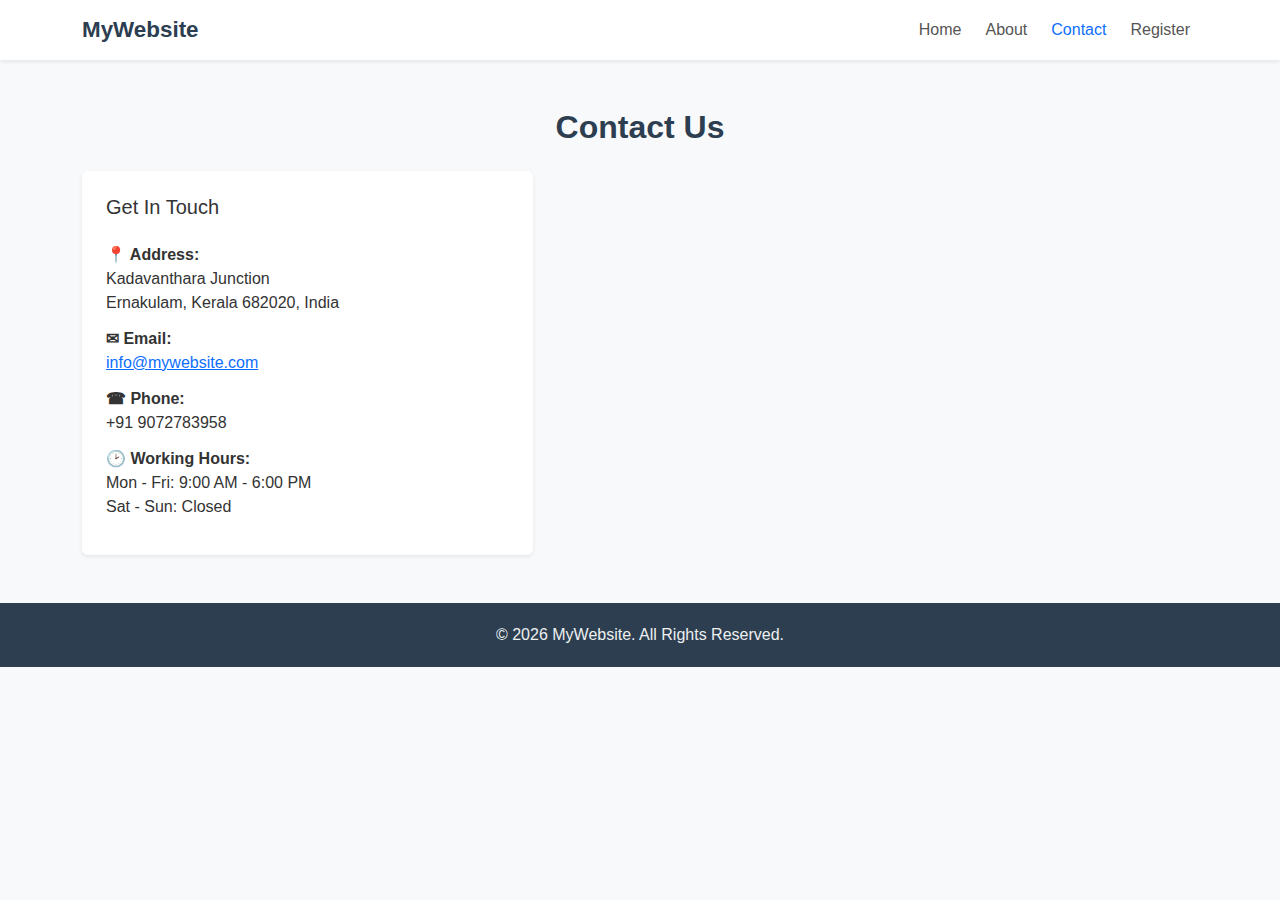
<file: contact.html>
<!DOCTYPE html>
<html lang="en">

<head>
    <meta charset="UTF-8">
    <meta name="viewport" content="width=device-width, initial-scale=1.0">
    <meta name="description" content="Get in touch with us through our contact page.">
    <title>Contact - MyWebsite</title>
    <!-- Bootstrap 5 CSS -->
    <link href="https://cdn.jsdelivr.net/npm/bootstrap@5.3.0/dist/css/bootstrap.min.css" rel="stylesheet">
    <!-- Custom CSS -->
    <link rel="stylesheet" href="css/style.css">
</head>

<body>

    <!-- Navbar -->
    <nav class="navbar navbar-expand-lg sticky-top">
        <div class="container">
            <a class="navbar-brand" href="home.html">MyWebsite</a>
            <button class="navbar-toggler" type="button" data-bs-toggle="collapse" data-bs-target="#navbarNav">
                <span class="navbar-toggler-icon"></span>
            </button>
            <div class="collapse navbar-collapse" id="navbarNav">
                <ul class="navbar-nav ms-auto">
                    <li class="nav-item">
                        <a class="nav-link" href="home.html">Home</a>
                    </li>
                    <li class="nav-item">
                        <a class="nav-link" href="about.html">About</a>
                    </li>
                    <li class="nav-item">
                        <a class="nav-link active" href="contact.html">Contact</a>
                    </li>
                    <li class="nav-item">
                        <a class="nav-link" href="register.html">Register</a>
                    </li>
                </ul>
            </div>
        </div>
    </nav>

    <!-- Contact Section -->
    <section class="container my-5">
        <h2 class="section-title text-center">Contact Us</h2>
        <div class="row g-4">
            <!-- Left Column - Contact Info -->
            <div class="col-md-5">
                <div class="p-4 bg-white rounded shadow-sm">
                    <h5 class="mb-4">Get In Touch</h5>

                    <div class="contact-info">
                        <p>
                            <strong>&#128205; Address:</strong><br>
                            Kadavanthara Junction<br>
                            Ernakulam, Kerala 682020, India
                        </p>

                        <p>
                            <strong>&#9993; Email:</strong><br>
                            <a href="mailto:info@mywebsite.com">info@mywebsite.com</a>
                        </p>

                        <p>
                            <strong>&#9742; Phone:</strong><br>
                            +91 9072783958
                        </p>

                        <p>
                            <strong>&#128337; Working Hours:</strong><br>
                            Mon - Fri: 9:00 AM - 6:00 PM<br>
                            Sat - Sun: Closed
                        </p>
                    </div>
                </div>
            </div>

            <!-- Right Column - Google Map -->
            <div class="col-md-7">
                <div class="map-container">
                    <iframe
                        src="https://www.google.com/maps/embed?pb=!1m18!1m12!1m3!1d3929.364537459498!2d76.29898931479484!3d9.968226741!2m3!1f0!2f0!3f0!3m2!1i1024!2i768!4f13.1!3m3!1m2!1s0x3b080d08f976f3a9%3A0x2e9fcfa0e4025e09!2sKadavanthra%2C%20Ernakulam%2C%20Kerala!5e0!3m2!1sen!2sin!4f13.1"
                        allowfullscreen="" loading="lazy" title="Kadavanthara, Ernakulam">
                    </iframe>
                </div>
            </div>
        </div>
    </section>

    <!-- Footer -->
    <footer class="text-center">
        <div class="container">
            <p class="mb-0">&copy; <span id="year"></span> MyWebsite. All Rights Reserved.</p>
        </div>
    </footer>

    <!-- Bootstrap 5 JS -->
    <script src="https://cdn.jsdelivr.net/npm/bootstrap@5.3.0/dist/js/bootstrap.bundle.min.js"></script>
    <!-- Custom JS -->
    <script src="js/script.js"></script>
</body>

</html>
</file>
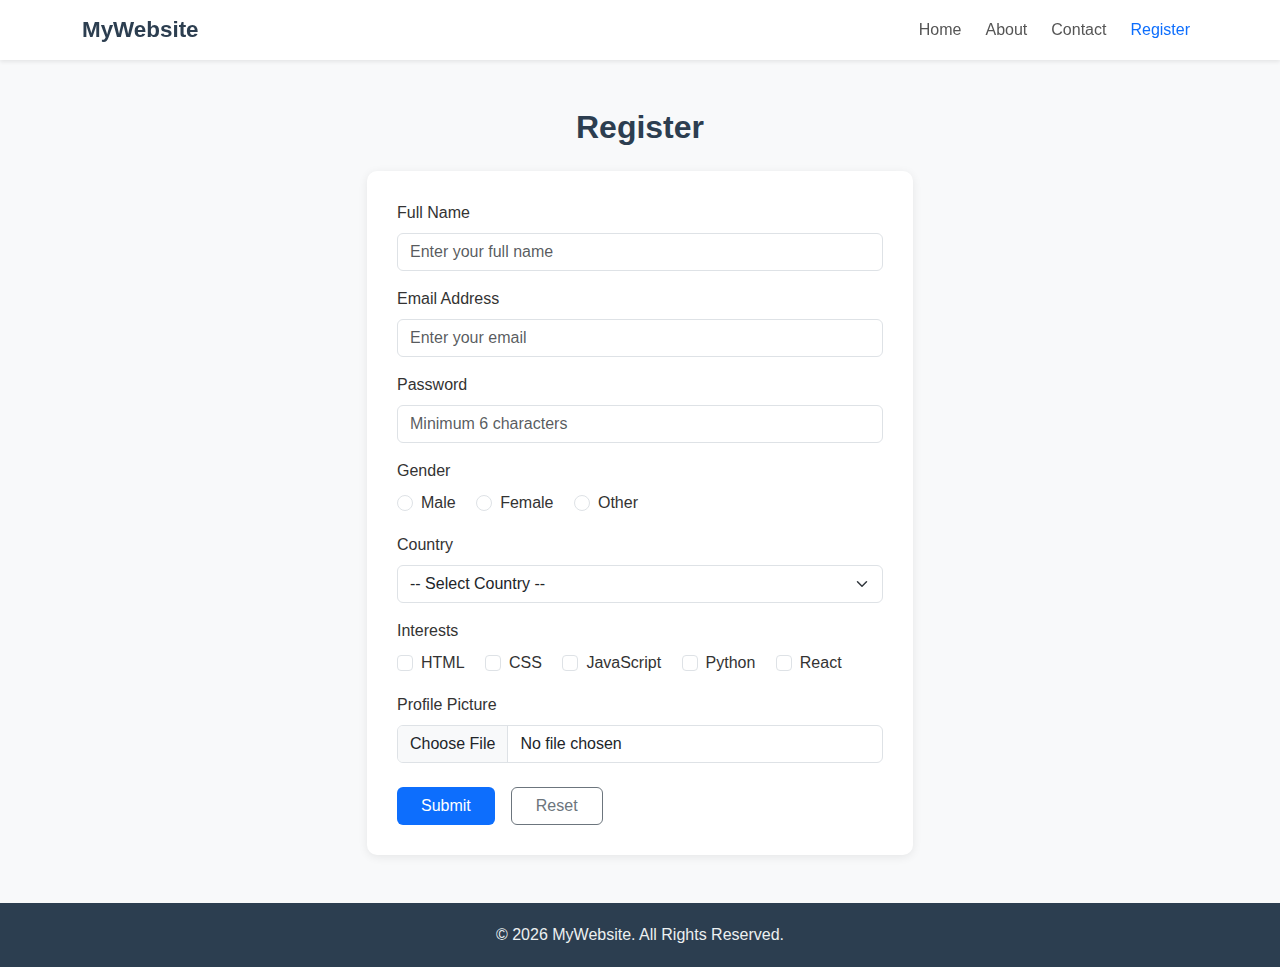
<file: register.html>
<!DOCTYPE html>
<html lang="en">

<head>
    <meta charset="UTF-8">
    <meta name="viewport" content="width=device-width, initial-scale=1.0">
    <meta name="description" content="Register with MyWebsite to get started.">
    <title>Register - MyWebsite</title>
    <!-- Bootstrap 5 CSS -->
    <link href="https://cdn.jsdelivr.net/npm/bootstrap@5.3.0/dist/css/bootstrap.min.css" rel="stylesheet">
    <!-- Custom CSS -->
    <link rel="stylesheet" href="css/style.css">
</head>

<body>

    <!-- Navbar -->
    <nav class="navbar navbar-expand-lg sticky-top">
        <div class="container">
            <a class="navbar-brand" href="home.html">MyWebsite</a>
            <button class="navbar-toggler" type="button" data-bs-toggle="collapse" data-bs-target="#navbarNav">
                <span class="navbar-toggler-icon"></span>
            </button>
            <div class="collapse navbar-collapse" id="navbarNav">
                <ul class="navbar-nav ms-auto">
                    <li class="nav-item">
                        <a class="nav-link" href="home.html">Home</a>
                    </li>
                    <li class="nav-item">
                        <a class="nav-link" href="about.html">About</a>
                    </li>
                    <li class="nav-item">
                        <a class="nav-link" href="contact.html">Contact</a>
                    </li>
                    <li class="nav-item">
                        <a class="nav-link active" href="register.html">Register</a>
                    </li>
                </ul>
            </div>
        </div>
    </nav>

    <!-- Registration Form Section -->
    <section class="container my-5">
        <h2 class="section-title text-center">Register</h2>
        <div class="row justify-content-center">
            <div class="col-md-8 col-lg-6">
                <div class="register-form">
                    <form id="registrationForm" onsubmit="validateForm(event)">

                        <!-- Full Name -->
                        <div class="mb-3">
                            <label for="fullName" class="form-label">Full Name</label>
                            <input type="text" class="form-control" id="fullName" placeholder="Enter your full name">
                        </div>

                        <!-- Email -->
                        <div class="mb-3">
                            <label for="email" class="form-label">Email Address</label>
                            <input type="email" class="form-control" id="email" placeholder="Enter your email">
                        </div>

                        <!-- Password -->
                        <div class="mb-3">
                            <label for="password" class="form-label">Password</label>
                            <input type="password" class="form-control" id="password"
                                placeholder="Minimum 6 characters">
                        </div>

                        <!-- Gender -->
                        <div class="mb-3">
                            <label class="form-label">Gender</label><br>
                            <div class="form-check form-check-inline">
                                <input class="form-check-input" type="radio" name="gender" id="male" value="Male">
                                <label class="form-check-label" for="male">Male</label>
                            </div>
                            <div class="form-check form-check-inline">
                                <input class="form-check-input" type="radio" name="gender" id="female" value="Female">
                                <label class="form-check-label" for="female">Female</label>
                            </div>
                            <div class="form-check form-check-inline">
                                <input class="form-check-input" type="radio" name="gender" id="other" value="Other">
                                <label class="form-check-label" for="other">Other</label>
                            </div>
                        </div>

                        <!-- Country Dropdown -->
                        <div class="mb-3">
                            <label for="country" class="form-label">Country</label>
                            <select class="form-select" id="country">
                                <option value="">-- Select Country --</option>
                                <option value="India">India</option>
                                <option value="USA">United States</option>
                                <option value="UK">United Kingdom</option>
                                <option value="Canada">Canada</option>
                                <option value="Australia">Australia</option>
                                <option value="Germany">Germany</option>
                            </select>
                        </div>

                        <!-- Interests Checkboxes -->
                        <div class="mb-3">
                            <label class="form-label">Interests</label><br>
                            <div class="form-check form-check-inline">
                                <input class="form-check-input" type="checkbox" id="html" value="HTML">
                                <label class="form-check-label" for="html">HTML</label>
                            </div>
                            <div class="form-check form-check-inline">
                                <input class="form-check-input" type="checkbox" id="css" value="CSS">
                                <label class="form-check-label" for="css">CSS</label>
                            </div>
                            <div class="form-check form-check-inline">
                                <input class="form-check-input" type="checkbox" id="javascript" value="JavaScript">
                                <label class="form-check-label" for="javascript">JavaScript</label>
                            </div>
                            <div class="form-check form-check-inline">
                                <input class="form-check-input" type="checkbox" id="python" value="Python">
                                <label class="form-check-label" for="python">Python</label>
                            </div>
                            <div class="form-check form-check-inline">
                                <input class="form-check-input" type="checkbox" id="react" value="React">
                                <label class="form-check-label" for="react">React</label>
                            </div>
                        </div>

                        <!-- Profile Picture Upload -->
                        <div class="mb-4">
                            <label for="profilePic" class="form-label">Profile Picture</label>
                            <input class="form-control" type="file" id="profilePic" accept="image/*">
                        </div>

                        <!-- Buttons -->
                        <div class="d-flex gap-3">
                            <button type="submit" class="btn btn-primary px-4">Submit</button>
                            <button type="reset" class="btn btn-outline-secondary px-4">Reset</button>
                        </div>

                    </form>
                </div>
            </div>
        </div>
    </section>

    <!-- Footer -->
    <footer class="text-center">
        <div class="container">
            <p class="mb-0">&copy; <span id="year"></span> MyWebsite. All Rights Reserved.</p>
        </div>
    </footer>

    <!-- Bootstrap 5 JS -->
    <script src="https://cdn.jsdelivr.net/npm/bootstrap@5.3.0/dist/js/bootstrap.bundle.min.js"></script>
    <!-- Custom JS -->
    <script src="js/script.js"></script>
</body>

</html>
</file>
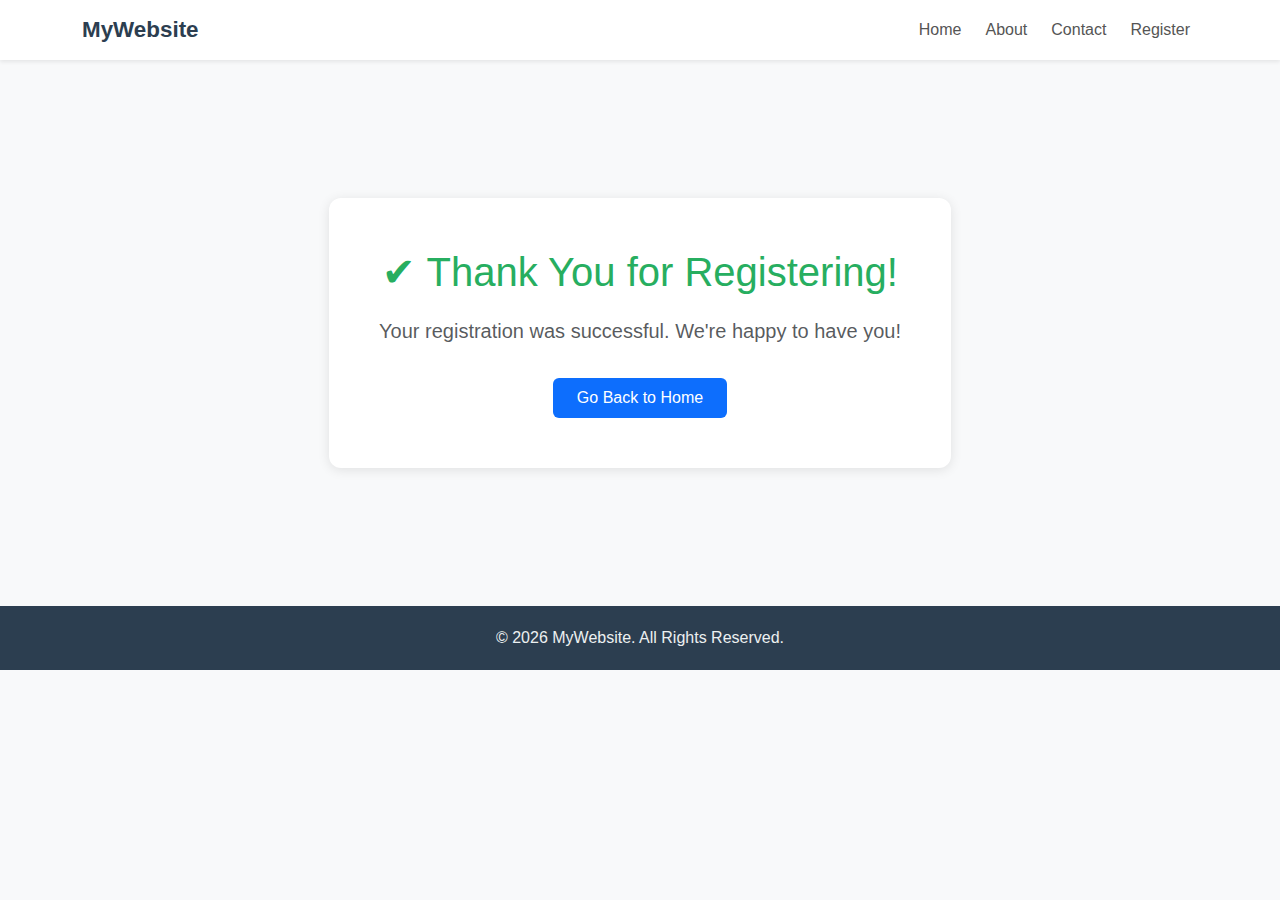
<file: thankyou.html>
<!DOCTYPE html>
<html lang="en">

<head>
    <meta charset="UTF-8">
    <meta name="viewport" content="width=device-width, initial-scale=1.0">
    <meta name="description" content="Thank you for registering with MyWebsite.">
    <title>Thank You - MyWebsite</title>
    <!-- Bootstrap 5 CSS -->
    <link href="https://cdn.jsdelivr.net/npm/bootstrap@5.3.0/dist/css/bootstrap.min.css" rel="stylesheet">
    <!-- Custom CSS -->
    <link rel="stylesheet" href="css/style.css">
</head>

<body>

    <!-- Navbar -->
    <nav class="navbar navbar-expand-lg sticky-top">
        <div class="container">
            <a class="navbar-brand" href="home.html">MyWebsite</a>
            <button class="navbar-toggler" type="button" data-bs-toggle="collapse" data-bs-target="#navbarNav">
                <span class="navbar-toggler-icon"></span>
            </button>
            <div class="collapse navbar-collapse" id="navbarNav">
                <ul class="navbar-nav ms-auto">
                    <li class="nav-item">
                        <a class="nav-link" href="home.html">Home</a>
                    </li>
                    <li class="nav-item">
                        <a class="nav-link" href="about.html">About</a>
                    </li>
                    <li class="nav-item">
                        <a class="nav-link" href="contact.html">Contact</a>
                    </li>
                    <li class="nav-item">
                        <a class="nav-link" href="register.html">Register</a>
                    </li>
                </ul>
            </div>
        </div>
    </nav>

    <!-- Thank You Section -->
    <section class="container my-5 d-flex justify-content-center align-items-center" style="min-height: 50vh;">
        <div class="thankyou-box">
            <h1>&#10004; Thank You for Registering!</h1>
            <p class="text-muted fs-5">Your registration was successful. We're happy to have you!</p>
            <button class="btn btn-primary px-4 py-2 mt-3" onclick="goToPage('home.html')">Go Back to Home</button>
        </div>
    </section>

    <!-- Footer -->
    <footer class="text-center">
        <div class="container">
            <p class="mb-0">&copy; <span id="year"></span> MyWebsite. All Rights Reserved.</p>
        </div>
    </footer>

    <!-- Bootstrap 5 JS -->
    <script src="https://cdn.jsdelivr.net/npm/bootstrap@5.3.0/dist/js/bootstrap.bundle.min.js"></script>
    <!-- Custom JS -->
    <script src="js/script.js"></script>
</body>

</html>
</file>
<file: css/style.css>
/* ===== Global Styles ===== */
body {
  font-family: 'Segoe UI', Tahoma, Geneva, Verdana, sans-serif;
  color: #333;
  background-color: #f8f9fa;
}

/* ===== Navbar ===== */
.navbar {
  background-color: #ffffff;
  box-shadow: 0 2px 4px rgba(0, 0, 0, 0.08);
}

.navbar-brand {
  font-weight: 600;
  font-size: 1.4rem;
  color: #2c3e50 !important;
}

.nav-link {
  font-weight: 500;
  color: #555 !important;
  margin-left: 8px;
}

.nav-link:hover {
  color: #0d6efd !important;
}

.nav-link.active {
  color: #0d6efd !important;
}

/* ===== Footer ===== */
footer {
  background-color: #2c3e50;
  color: #ecf0f1;
  padding: 20px 0;
  margin-top: 40px;
}

/* ===== Carousel ===== */
.carousel-item img {
  height: 420px;
  object-fit: cover;
}

.carousel-caption {
  background-color: rgba(0, 0, 0, 0.5);
  border-radius: 8px;
  padding: 15px 20px;
}

/* ===== Gallery Cards ===== */
.gallery-card img {
  height: 200px;
  object-fit: cover;
}

.gallery-card {
  border: none;
  border-radius: 8px;
  overflow: hidden;
  box-shadow: 0 2px 8px rgba(0, 0, 0, 0.1);
  transition: transform 0.2s ease;
}

.gallery-card:hover {
  transform: translateY(-3px);
}

/* ===== About Section ===== */
.about-img {
  border-radius: 8px;
  width: 100%;
  height: auto;
  object-fit: cover;
}

#moreText {
  display: none;
}

/* ===== Contact Section ===== */
.contact-info p {
  margin-bottom: 12px;
  font-size: 1rem;
}

.map-container iframe {
  border-radius: 8px;
  width: 100%;
  height: 350px;
  border: 0;
}

/* ===== Register Form ===== */
.register-form {
  background-color: #ffffff;
  padding: 30px;
  border-radius: 10px;
  box-shadow: 0 2px 10px rgba(0, 0, 0, 0.08);
}

/* ===== Thank You Page ===== */
.thankyou-box {
  background-color: #ffffff;
  padding: 50px;
  border-radius: 12px;
  box-shadow: 0 2px 12px rgba(0, 0, 0, 0.1);
  text-align: center;
}

.thankyou-box h1 {
  color: #27ae60;
  margin-bottom: 20px;
}

/* ===== Section Headings ===== */
.section-title {
  font-weight: 600;
  color: #2c3e50;
  margin-bottom: 25px;
}

/* ===== Buttons ===== */
.btn-primary {
  background-color: #0d6efd;
  border: none;
}

.btn-primary:hover {
  background-color: #0b5ed7;
}
</file>
